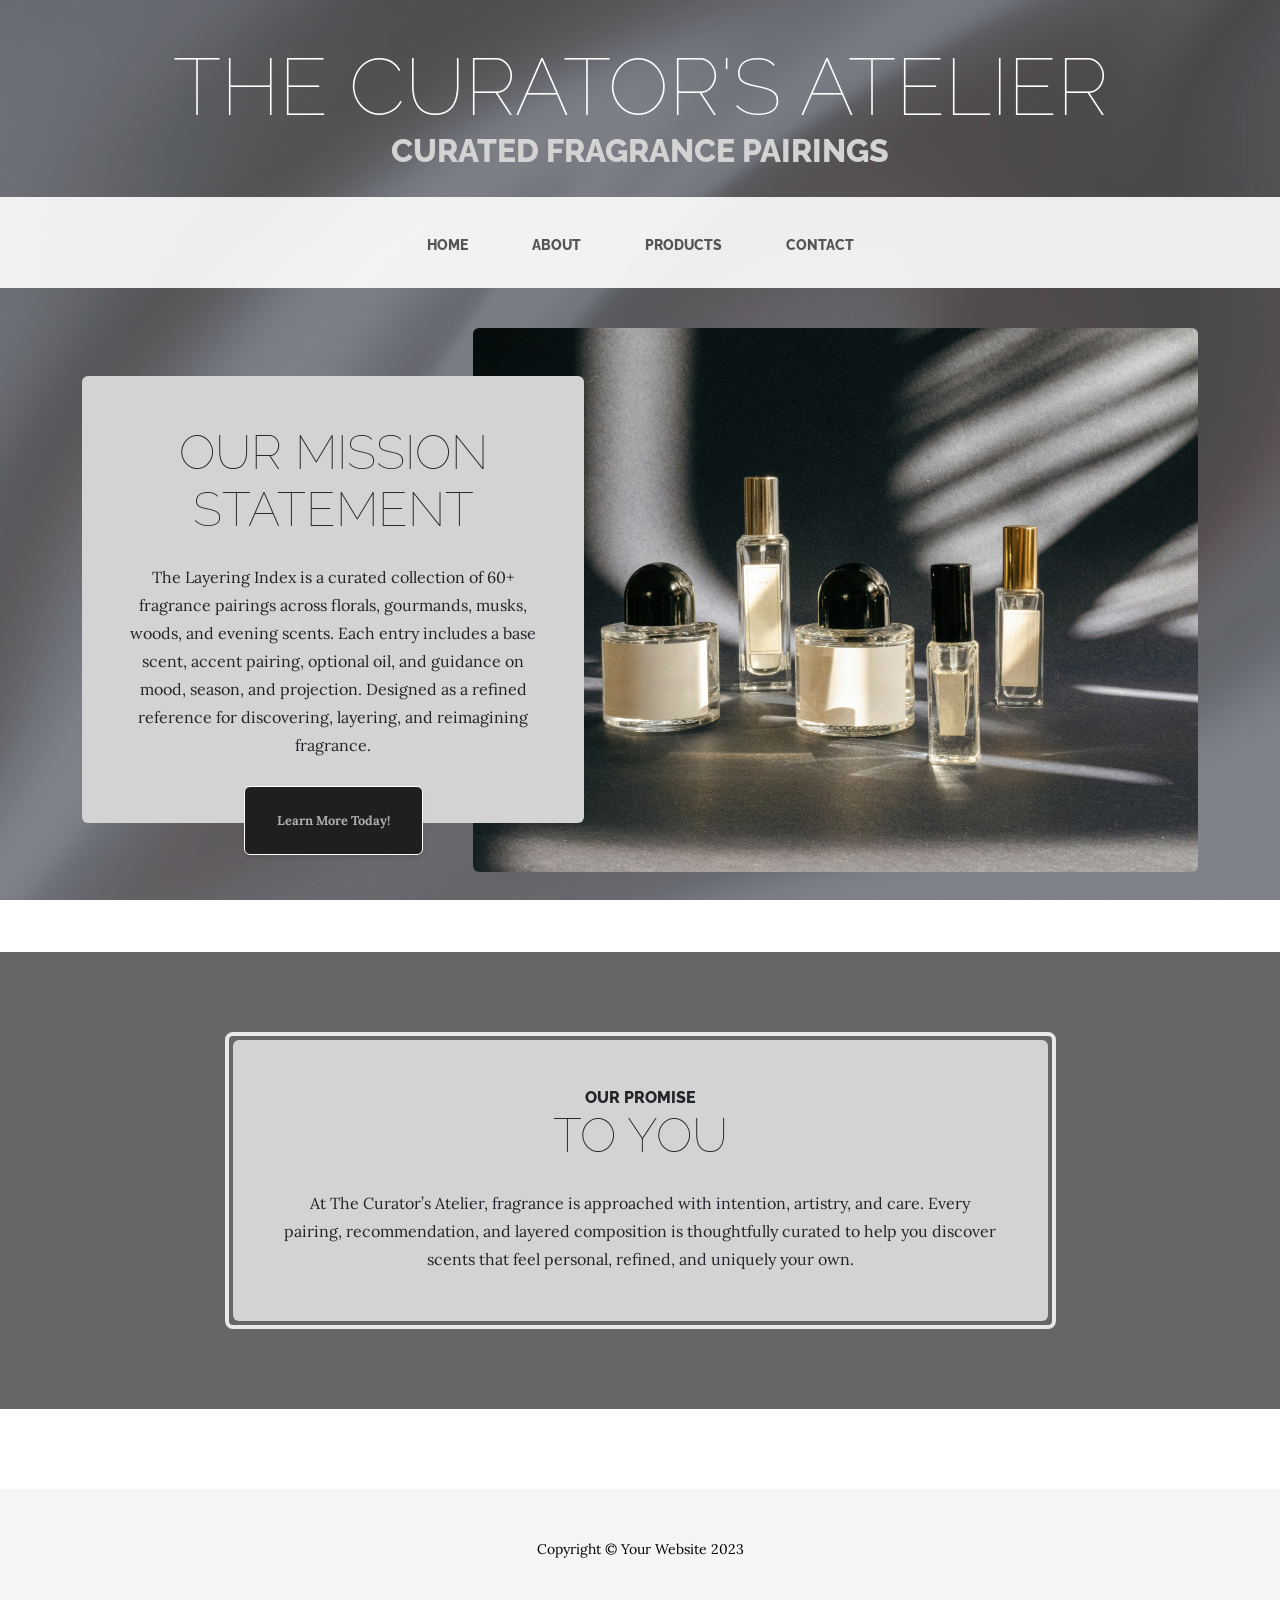
<file: index.html>
<!DOCTYPE html>
<html lang="en">
    <head>
        <meta charset="utf-8" />
        <meta name="viewport" content="width=device-width, initial-scale=1, shrink-to-fit=no" />
        <meta name="description" content="" />
        <meta name="author" content="" />
        <title>The Curator's Atelier</title>
        <link rel="icon" type="image/x-icon" href="assets/favicon.ico" />
        <!-- Google fonts-->
        <link href="https://fonts.googleapis.com/css?family=Raleway:100,100i,200,200i,300,300i,400,400i,500,500i,600,600i,700,700i,800,800i,900,900i" rel="stylesheet" />
        <link href="https://fonts.googleapis.com/css?family=Lora:400,400i,700,700i" rel="stylesheet" />
        <!-- Core theme CSS (includes Bootstrap)-->
        <link href="css/styles.css" rel="stylesheet" />
    </head>
    <body>
        <header>
            <h1 class="site-heading text-center text-faded d-none d-lg-block" style = "margin-top: 55px;">
                
              <span class="site-heading-lower d-block">The Curator's Atelier</span>

<span class="site-heading-upper text-primary d-block mt-3">
    Curated Fragrance Pairings
</span>
            </h1>
        </header>
        <!-- Navigation-->
       <nav class="navbar navbar-expand-lg navbar-dark py-lg-4"
     id="mainNav"
     style="margin-top: -50px;">
            <div class="container" style = "margin-top: 5px;">
                <a class="navbar-brand text-uppercase fw-bold d-lg-none"  style="color: #333333 !important;" href="index.html">The Curator's Atelier</a>
                <button class="navbar-toggler" type="button" data-bs-toggle="collapse" data-bs-target="#navbarSupportedContent" aria-controls="navbarSupportedContent" aria-expanded="false" aria-label="Toggle navigation"><span class="navbar-toggler-icon"></span></button>
                <div class="collapse navbar-collapse" id="navbarSupportedContent"  >
                   
    <ul class="navbar-nav mx-auto">

        <li class="nav-item px-lg-4">
            <a class="nav-link text-uppercase"
               href="index.html"
               style="color: #555555 !important;">
               Home
            </a>
        </li>

          <li class="nav-item px-lg-4">
            <a class="nav-link text-uppercase"
               href="about.html"
               style="color: #555555 !important;">
               About
            </a>
        </li>

        <li class="nav-item px-lg-4">
            <a class="nav-link text-uppercase"
               href="products.html"
               style="color: #555555 !important;">
               Products
            </a>
        </li>

        <li class="nav-item px-lg-4">
            <a class="nav-link text-uppercase"
               href="store.html"
               style="color: #555555 !important;">
               Contact
            </a>
        </li>
        

    </ul>
</div>
                </div>
            </div>
        </nav>
        <section class="page-section clearfix" style="margin-top: 40px;" >
            <div class="container">
                <div class="intro">
      <img class="intro-img img-fluid mb-3 mb-lg-0 rounded"
     src="assets/img/intro.jpg"
     alt="..." />
                    <div class="intro-text left-0 text-center bg-faded p-5 rounded" >
                        <h2 class="section-heading mb-4">
                           <!-- <span class="section-heading-upper">Fresh Coffee</span> -->
                            <span class="section-heading-lower"> Our Mission Statement</span>
                        </h2>
                        <p class="mb-3">The Layering Index is a curated collection of 60+ fragrance pairings across florals, gourmands, musks, woods, and evening scents.

Each entry includes a base scent, accent pairing, optional oil, and guidance on mood, season, and projection.

Designed as a refined reference for discovering, layering, and reimagining fragrance. </p>
                        <div class="intro-button mx-auto"><a class="btn btn-primary btn-xl" href="#!">Learn More Today!</a></div>
                    </div>
                </div>
            </div>
        </section>
        <section class="page-section cta">
            <div class="container">
                <div class="row">
                    <div class="col-xl-9 mx-auto">
                        <div class="cta-inner bg-faded text-center rounded">
                            <h2 class="section-heading mb-4">
                                <span class="section-heading-upper">Our Promise</span>
                                <span class="section-heading-lower">To You</span>
                            </h2>
                            <p class="mb-0">At The Curator’s Atelier, fragrance is approached with intention, artistry, and care. Every pairing, recommendation, and layered composition is thoughtfully curated to help you discover scents that feel personal, refined, and uniquely your own.</p>
                        </div>
                    </div>
                </div>
            </div>
        </section>
        <footer class="footer text-faded text-center py-5">
           <div class="container">
    <p class="m-0 small" style="color: black !important;">
        Copyright © Your Website 2023
    </p>
</div>
        </footer>
        <!-- Bootstrap core JS-->
        <script src="https://cdn.jsdelivr.net/npm/bootstrap@5.2.3/dist/js/bootstrap.bundle.min.js"></script>
        <!-- Core theme JS-->
        <script src="js/scripts.js"></script>
    </body>
</html>
<style>

/* IMAGE comes from LEFT */
.intro-img{
    animation: slideLeft 1.2s ease forwards;
}

/* TEXT comes from RIGHT */
.intro-text{
    animation: slideRight 1.2s ease forwards;
}

/* OUR PROMISE drops from TOP */
.cta-inner{
    animation: slideTop 1.2s ease forwards;
}

/* LEFT ANIMATION */
@keyframes slideLeft{
    from{
        opacity:0;
        transform:translateX(-120px);
    }
    to{
        opacity:1;
        transform:translateX(0);
    }
}

/* RIGHT ANIMATION */
@keyframes slideRight{
    from{
        opacity:0;
        transform:translateX(120px);
    }
    to{
        opacity:1;
        transform:translateX(0);
    }
}

/* TOP ANIMATION */
@keyframes slideTop{
    from{
        opacity:0;
        transform:translateY(-120px);
    }
    to{
        opacity:1;
        transform:translateY(0);
    }
}

</style>

<style>

.intro-img{
    max-width:65%;
    height:auto;
}

/* Phone / smaller screens */
@media (max-width: 768px){

    .intro-img{
        max-width:100%;
    }

}

</style>

<style>

@media (max-width:768px){

    #mainNav{
        margin-top: 15px !important;
    }

}

</style>
<style>

.navbar-toggler{
    border-color:black !important;
}

.navbar-toggler-icon{
    filter: brightness(0);
}

</style>
</file>
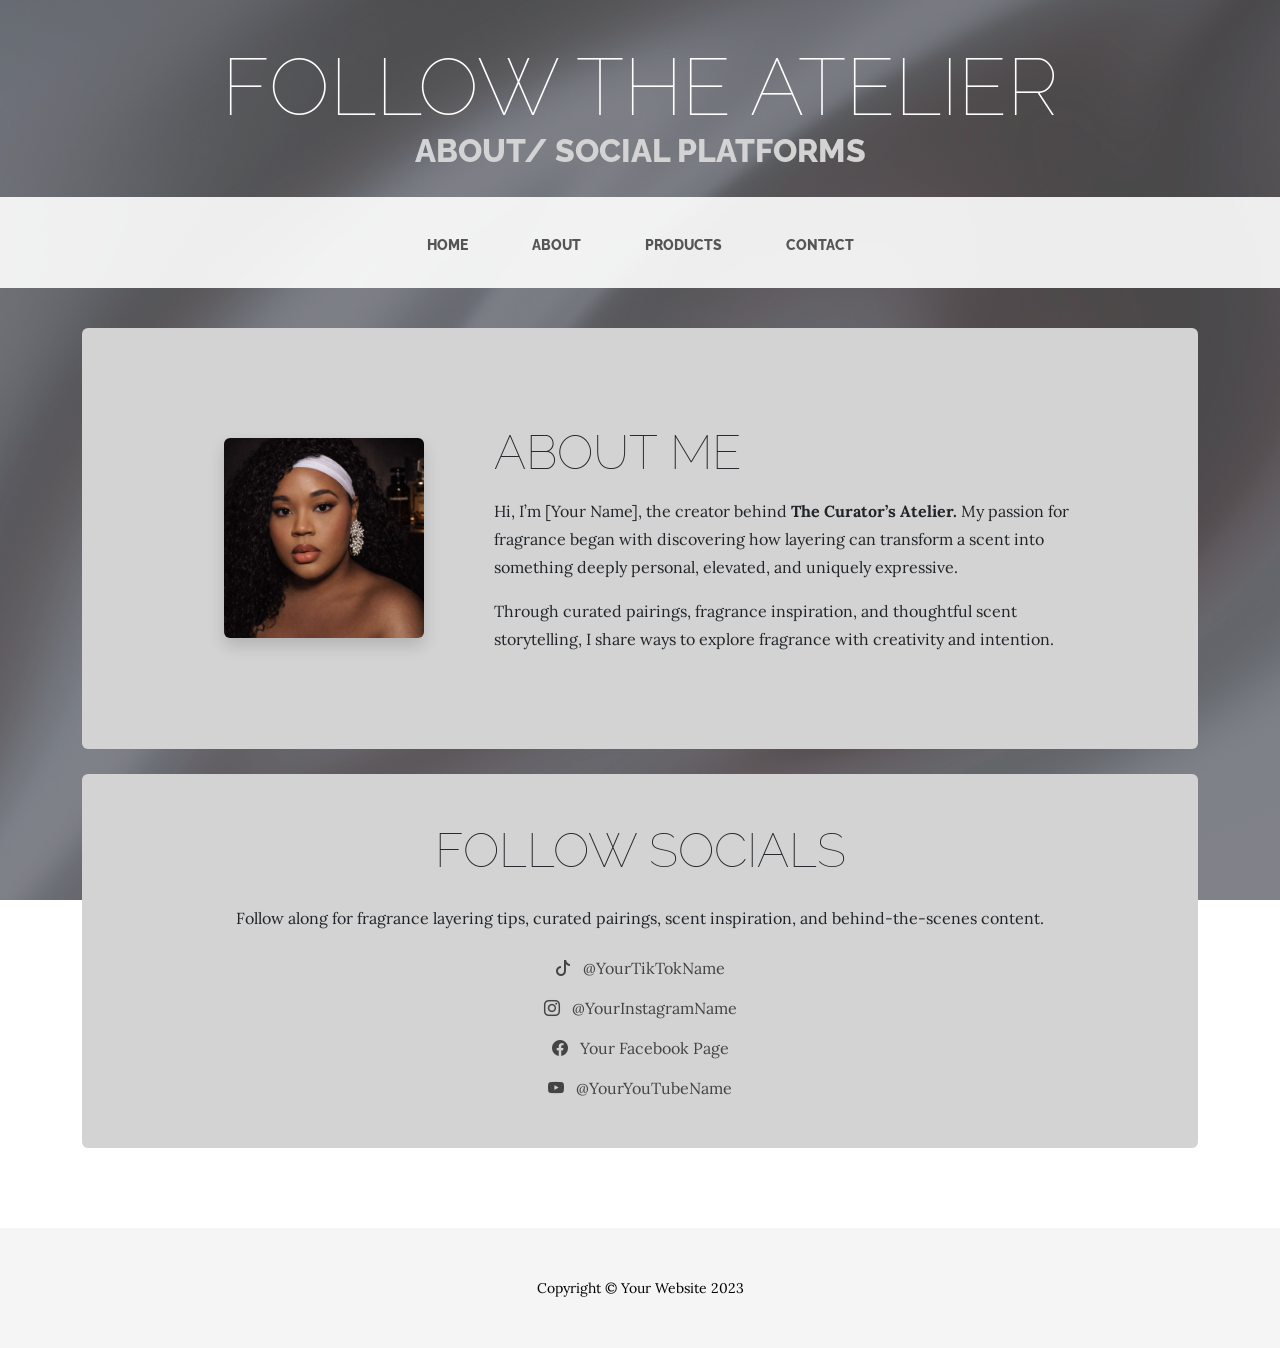
<file: about.html>
<!DOCTYPE html>
<html lang="en">
    <head>
        <meta charset="utf-8" />
        <meta name="viewport" content="width=device-width, initial-scale=1, shrink-to-fit=no" />
        <meta name="description" content="" />
        <meta name="author" content="" />
        <title>The Curator's Atelier</title>
        <link rel="icon" type="image/x-icon" href="assets/favicon.ico" />
        <!-- Google fonts-->
        <link href="https://fonts.googleapis.com/css?family=Raleway:100,100i,200,200i,300,300i,400,400i,500,500i,600,600i,700,700i,800,800i,900,900i" rel="stylesheet" />
        <link href="https://fonts.googleapis.com/css?family=Lora:400,400i,700,700i" rel="stylesheet" />
        <!-- Core theme CSS (includes Bootstrap)-->
         <link rel="stylesheet"
href="https://cdn.jsdelivr.net/npm/bootstrap-icons@1.11.3/font/bootstrap-icons.min.css">
        <link href="css/styles.css" rel="stylesheet" />
    </head>
    <body>
          <header>
            <h1 class="site-heading text-center text-faded d-none d-lg-block" style = "margin-top: 55px;">
                
              <span class="site-heading-lower d-block"> Follow the Atelier</span>

<span class="site-heading-upper text-primary d-block mt-3">
   About/ Social Platforms 
</span>
            </h1>
        </header>
    
          <!-- Navigation-->
       <nav class="navbar navbar-expand-lg navbar-dark py-lg-4"
     id="mainNav"
     style="margin-top: -50px;">
             <div class="container" style = "margin-top: 5px;">
                <a class="navbar-brand text-uppercase fw-bold d-lg-none"  style="color: #333333 !important;" href="index.html">The Curator's Atelier</a>
                <button class="navbar-toggler" type="button" data-bs-toggle="collapse" data-bs-target="#navbarSupportedContent" aria-controls="navbarSupportedContent" aria-expanded="false" aria-label="Toggle navigation"><span class="navbar-toggler-icon"></span></button>
                <div class="collapse navbar-collapse" id="navbarSupportedContent"  >
                   
                   
    <ul class="navbar-nav mx-auto">

        <li class="nav-item px-lg-4">
            <a class="nav-link text-uppercase"
               href="index.html"
               style="color: #555555 !important;">
               Home
            </a>
        </li>

        <li class="nav-item px-lg-4">
            <a class="nav-link text-uppercase"
               href="about.html"
               style="color: #555555 !important;">
               About
            </a>
        </li>

        <li class="nav-item px-lg-4">
            <a class="nav-link text-uppercase"
               href="products.html"
               style="color: #555555 !important;">
               Products
            </a>
        </li>

        <li class="nav-item px-lg-4">
            <a class="nav-link text-uppercase"
               href="store.html"
               style="color: #555555 !important;">
               Contact
            </a>
        </li>
       

    </ul>
</div>
                </div>
            </div>
        </nav>
<section class="page-section clearfix" style="margin-top:40px;">
    <div class="container">
<div class="intro-text2 bg-faded p-5 rounded">

 <div class="intro-text2 bg-faded p-5 rounded">

    <div class="row align-items-center">

        <!-- IMAGE -->
        <div class="col-md-4 text-center">
            <img class="img-fluid rounded-2 shadow"
                 src="assets/img/profile.jpg"
                 alt="Profile Image"
                 style="width:200px; height:200px; object-fit:cover;" />
        </div>

        <!-- TEXT -->
        <div class="col-md-8 text-start">

            <h2 class="section-heading mb-3">
                <span class="section-heading-lower">
                    About Me
                </span>
            </h2>

            <p class="mb-3">
                Hi, I’m [Your Name], the creator behind
                <strong>The Curator’s Atelier.</strong>

                My passion for fragrance began with discovering
                how layering can transform a scent into something
                deeply personal, elevated, and uniquely expressive.
            </p>

            <p class="mb-0">
                Through curated pairings, fragrance inspiration,
                and thoughtful scent storytelling, I share ways
                to explore fragrance with creativity and intention.
            </p>

        </div>

    </div>

</div>
</section>
<section class="page-section clearfix" style="margin-top: -55px;">
    <div class="container">
        <div class="intro reverse-layout">

            

            <div class="intro-text2 text-center bg-faded p-5 rounded">

    <h2 class="section-heading mb-4">
        <span class="section-heading-lower">
            Follow Socials
        </span>
    </h2>

    <p class="mb-4">
        Follow along for fragrance layering tips, curated pairings, scent inspiration, and behind-the-scenes content.
    </p>

   <div class="d-flex flex-column gap-3">

    <a href="YOUR_TIKTOK_LINK"
       target="_blank"
       style="color:#444444; text-decoration:none;">
        <i class="bi bi-tiktok me-2"></i>
        @YourTikTokName
    </a>

    <a href="YOUR_INSTAGRAM_LINK"
       target="_blank"
       style="color:#444444; text-decoration:none;">
        <i class="bi bi-instagram me-2"></i>
        @YourInstagramName
    </a>

    <a href="YOUR_FACEBOOK_LINK"
       target="_blank"
       style="color:#444444; text-decoration:none;">
        <i class="bi bi-facebook me-2"></i>
        Your Facebook Page
    </a>

    <a href="YOUR_YOUTUBE_LINK"
       target="_blank"
       style="color:#444444; text-decoration:none;">
        <i class="bi bi-youtube me-2"></i>
        @YourYouTubeName
    </a>

</div>

</div>
               
            </div>

        </div>
    </div>
</section>
        
        <footer class="footer text-faded text-center py-5">
           <div class="container">
    <p class="m-0 small" style="color: black !important;">
        Copyright © Your Website 2023
    </p>
</div>
        </footer>
        <!-- Bootstrap core JS-->
        <script src="https://cdn.jsdelivr.net/npm/bootstrap@5.2.3/dist/js/bootstrap.bundle.min.js"></script>
        <!-- Core theme JS-->
        <script src="js/scripts.js"></script>
    </body>
</html>

<style>

@media (max-width:768px){

    #mainNav{
        margin-top: 15px !important;
    }

}

</style>
<style>

.navbar-toggler{
    border-color:black !important;
}

.navbar-toggler-icon{
    filter: brightness(0);
}

</style>
</file>
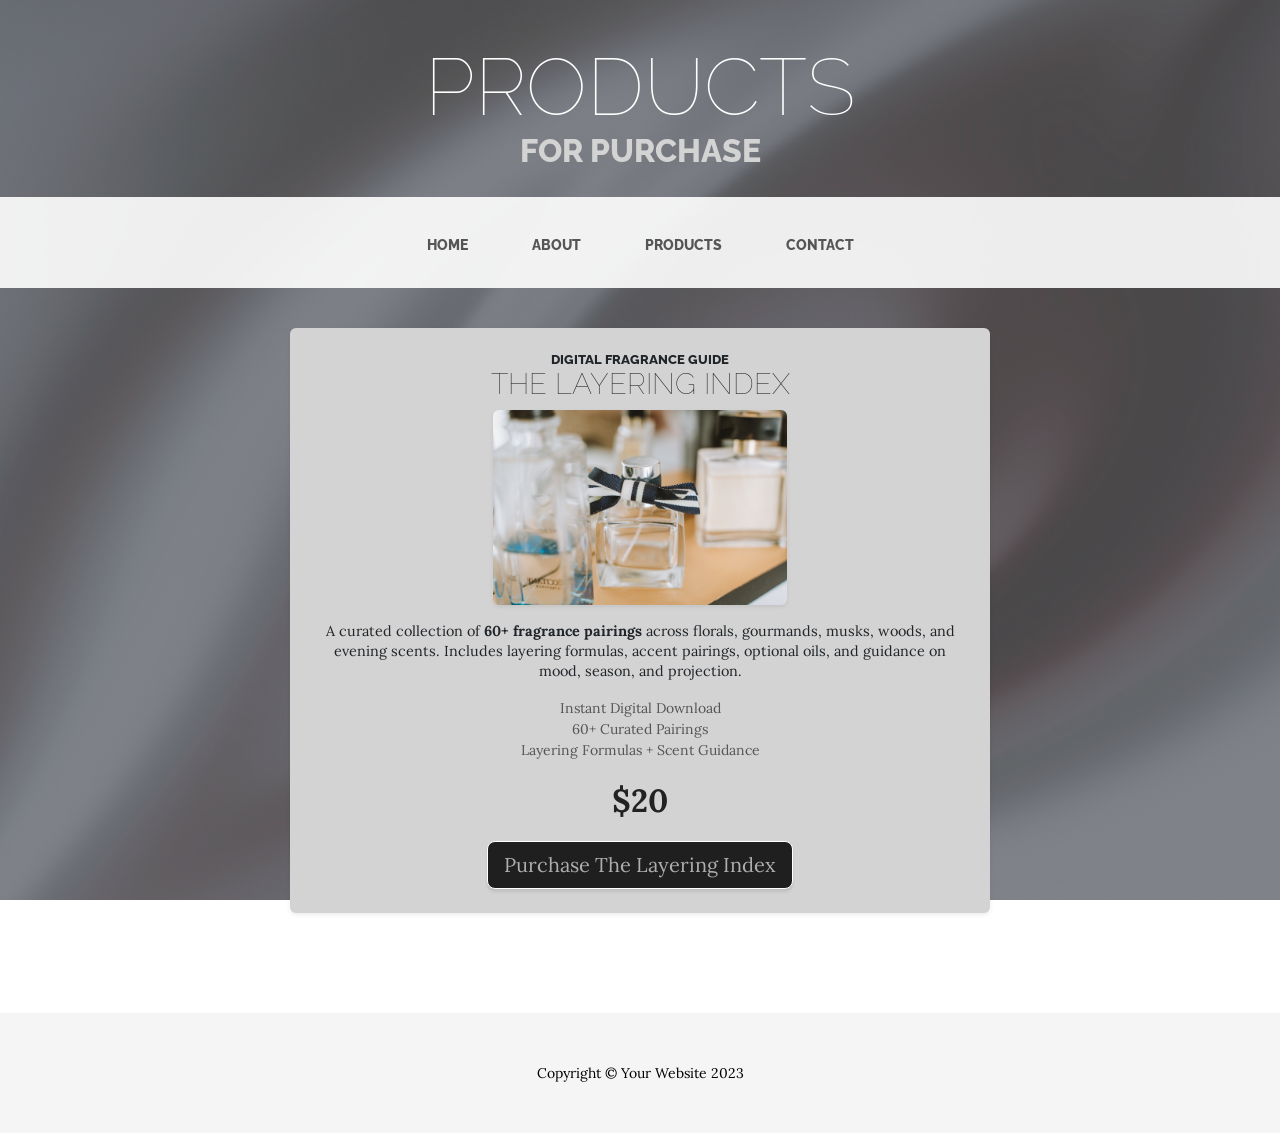
<file: products.html>
<!DOCTYPE html>
<html lang="en">
    <head>
        <meta charset="utf-8" />
        <meta name="viewport" content="width=device-width, initial-scale=1, shrink-to-fit=no" />
        <meta name="description" content="" />
        <meta name="author" content="" />
        <title>The Curator's Atelier</title>
        <link rel="icon" type="image/x-icon" href="assets/favicon.ico" />
        <!-- Google fonts-->
        <link href="https://fonts.googleapis.com/css?family=Raleway:100,100i,200,200i,300,300i,400,400i,500,500i,600,600i,700,700i,800,800i,900,900i" rel="stylesheet" />
        <link href="https://fonts.googleapis.com/css?family=Lora:400,400i,700,700i" rel="stylesheet" />
        <!-- Core theme CSS (includes Bootstrap)-->
        <link href="css/styles.css" rel="stylesheet" />
    </head>
    <body>
            <header>
            <h1 class="site-heading text-center text-faded d-none d-lg-block" style = "margin-top: 55px;">
                
              <span class="site-heading-lower d-block">Products</span>

<span class="site-heading-upper text-primary d-block mt-3">
    For Purchase
</span>
            </h1>
        </header>
        <!-- Navigation-->
       <nav class="navbar navbar-expand-lg navbar-dark py-lg-4"
     id="mainNav"
     style="margin-top: -50px;">
             <div class="container" style = "margin-top: 5px;">
                <a class="navbar-brand text-uppercase fw-bold d-lg-none"  style="color: #333333 !important;" href="index.html">The Curator's Atelier</a>
                <button class="navbar-toggler" type="button" data-bs-toggle="collapse" data-bs-target="#navbarSupportedContent" aria-controls="navbarSupportedContent" aria-expanded="false" aria-label="Toggle navigation"><span class="navbar-toggler-icon"></span></button>
                <div class="collapse navbar-collapse" id="navbarSupportedContent"  >
                   
                   
    <ul class="navbar-nav mx-auto">

        <li class="nav-item px-lg-4">
            <a class="nav-link text-uppercase"
               href="index.html"
               style="color: #555555 !important;">
               Home
            </a>
        </li>

          <li class="nav-item px-lg-4">
            <a class="nav-link text-uppercase"
               href="about.html"
               style="color: #555555 !important;">
               About
            </a>
        </li>

        <li class="nav-item px-lg-4">
            <a class="nav-link text-uppercase"
               href="products.html"
               style="color: #555555 !important;">
               Products
            </a>
        </li>

        <li class="nav-item px-lg-4">
            <a class="nav-link text-uppercase"
               href="store.html"
               style="color: #555555 !important;">
               Contact
            </a>
        </li>
        

    </ul>
</div>
                </div>
            </div>
        </nav>
<section class="page-section" style="padding-top:20px; padding-bottom:20px;  margin-top: 20px;">
  <div class="container">

        <div class="bg-faded rounded p-4 text-center mx-auto shadow-sm"
             style="max-width:700px;">

            <!-- TITLE -->
            <h2 class="section-heading mb-2">

                <span class="section-heading-upper"
                      style="font-size:.8rem;">
                    Digital Fragrance Guide
                </span>

                <span class="section-heading-lower"
                      style="font-size:1.8rem;">
                    The Layering Index
                </span>

            </h2>

            <!-- PRODUCT IMAGE -->
            <img class="rounded img-fluid mb-3 shadow-sm"
                 src="assets/img/products-01.jpg"
                 alt="The Layering Index"
                 style="max-width:45%; height:auto;" />

            <!-- DESCRIPTION -->
            <p class="mb-3"
               style="font-size:.9rem; line-height:1.4;">

                A curated collection of <strong>60+ fragrance pairings</strong>
                across florals, gourmands, musks, woods, and evening scents.

                Includes layering formulas, accent pairings, optional oils,
                and guidance on mood, season, and projection.

            </p>

            <!-- FEATURES -->
            <div class="small mb-3" style="color:#555;">
                Instant Digital Download<br>
                60+ Curated Pairings<br>
                Layering Formulas + Scent Guidance
            </div>

            <!-- PRICE -->
            <div class="mb-3"
                 style="font-size:2rem; font-weight:700; color:#222;">
                $20
            </div>

            <!-- BUTTON -->
            <a class="btn btn-primary btn-lg"
               href="https://stan.store/thecuratorsatelier/p/the-layering-index">
                Purchase The Layering Index
            </a>

        </div>

    </div>
</section>
      
        
        <!--<section class="page-section">
            <div class="container">
                <div class="product-item">
                    <div class="product-item-title d-flex">
                        <div class="bg-faded p-5 d-flex me-auto rounded">
                            <h2 class="section-heading mb-0">
                                <span class="section-heading-upper">Delicious Treats, Good Eats</span>
                                <span class="section-heading-lower">Bakery & Kitchen</span>
                            </h2>
                        </div>
                    </div>
                    <img class="product-item-img mx-auto d-flex rounded img-fluid mb-3 mb-lg-0" src="assets/img/products-02.jpg" alt="..." />
                    <div class="product-item-description d-flex ms-auto">
                        <div class="bg-faded p-5 rounded"><p class="mb-0">Our seasonal menu features delicious snacks, baked goods, and even full meals perfect for breakfast or lunchtime. We source our ingredients from local, oragnic farms whenever possible, alongside premium vendors for specialty goods.</p></div>
                    </div>
                </div>
            </div>
        </section>
        <section class="page-section">
            <div class="container">
                <div class="product-item">
                    <div class="product-item-title d-flex">
                        <div class="bg-faded p-5 d-flex ms-auto rounded">
                            <h2 class="section-heading mb-0">
                                <span class="section-heading-upper">From Around the World</span>
                                <span class="section-heading-lower">Bulk Speciality Blends</span>
                            </h2>
                        </div>
                    </div>
                    <img class="product-item-img mx-auto d-flex rounded img-fluid mb-3 mb-lg-0" src="assets/img/products-03.jpg" alt="..." />
                    <div class="product-item-description d-flex me-auto">
                        <div class="bg-faded p-5 rounded"><p class="mb-0">Travelling the world for the very best quality coffee is something take pride in. When you visit us, you'll always find new blends from around the world, mainly from regions in Central and South America. We sell our blends in smaller to large bulk quantities. Please visit us in person for more details.</p></div>
                    </div>
                </div>
            </div>
        </section>-->
        <footer class="footer text-faded text-center py-5">
           <div class="container">
    <p class="m-0 small" style="color: black !important;">
        Copyright © Your Website 2023
    </p>
</div>
        </footer>
        <!-- Bootstrap core JS-->
        <script src="https://cdn.jsdelivr.net/npm/bootstrap@5.2.3/dist/js/bootstrap.bundle.min.js"></script>
        <!-- Core theme JS-->
        <script src="js/scripts.js"></script>
    </body>
</html>

<style>

@media (max-width:768px){

    #mainNav{
        margin-top: 15px !important;
    }

}

</style>
<style>

.navbar-toggler{
    border-color:black !important;
}

.navbar-toggler-icon{
    filter: brightness(0);
}

</style>
</file>
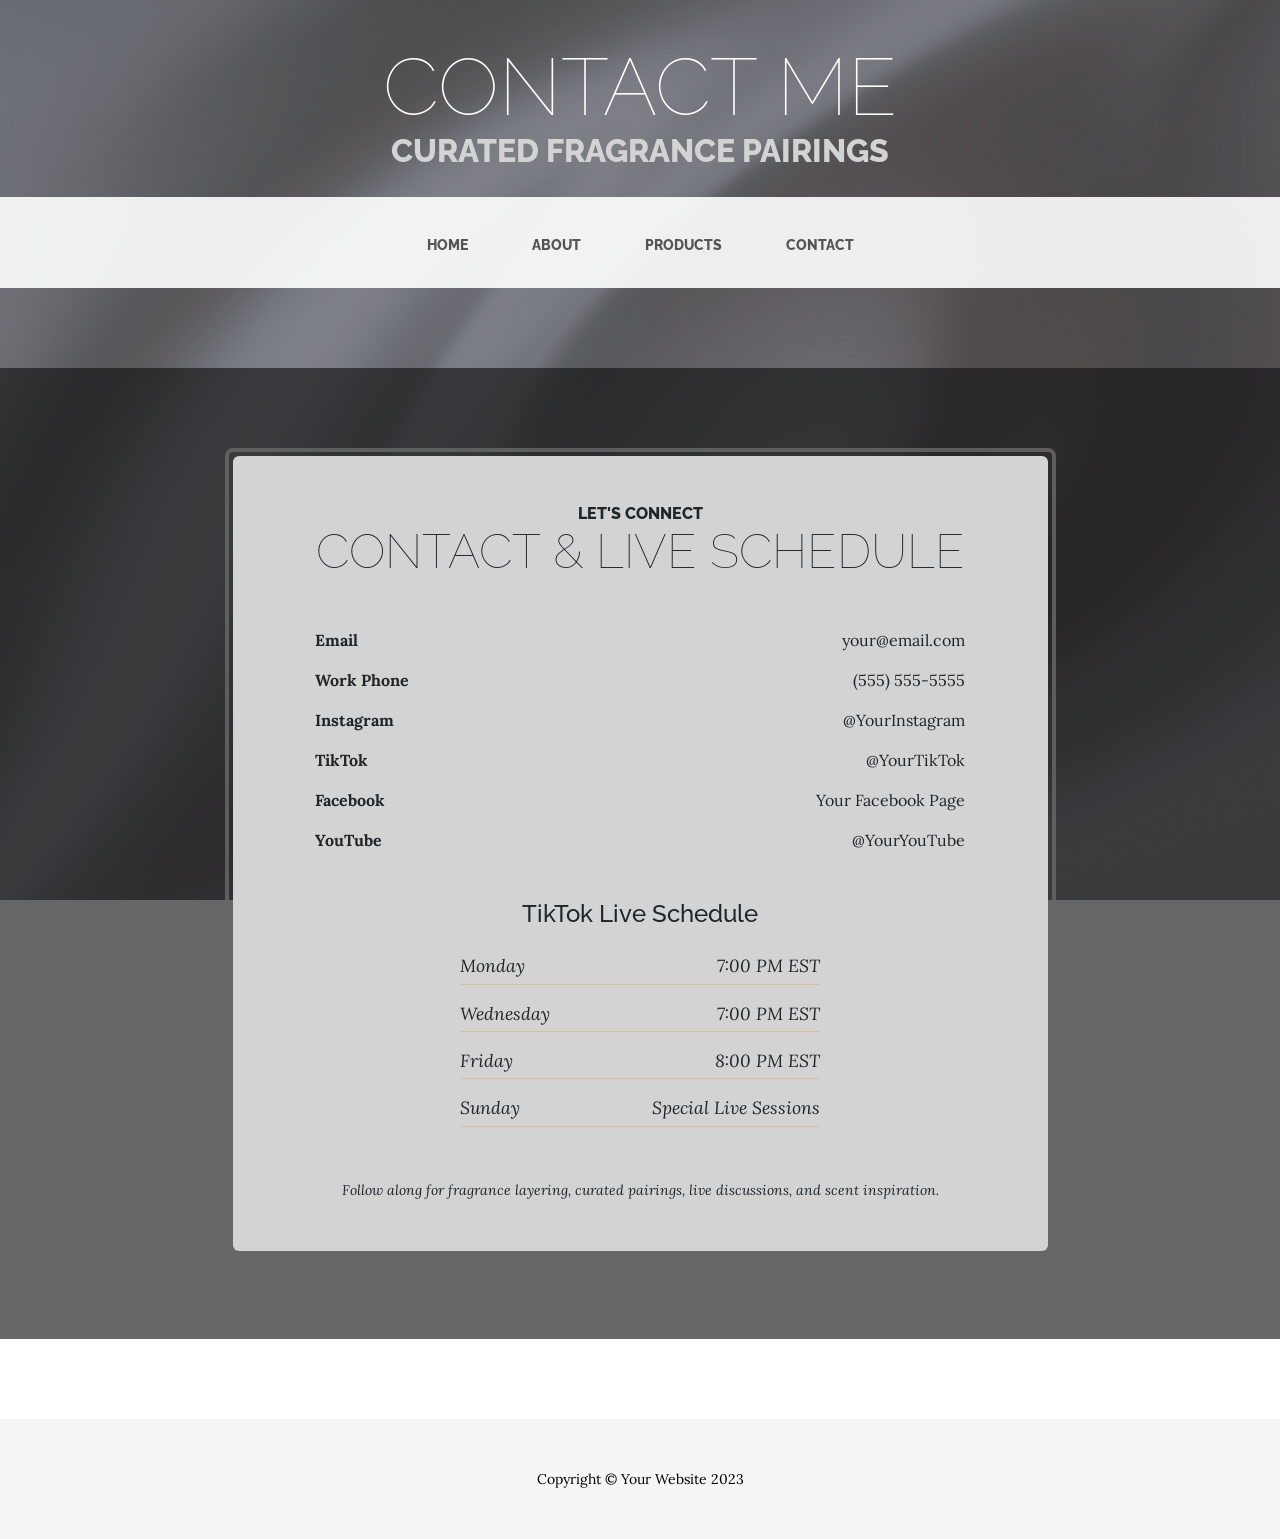
<file: store.html>
<!DOCTYPE html>
<html lang="en">
    <head>
        <meta charset="utf-8" />
        <meta name="viewport" content="width=device-width, initial-scale=1, shrink-to-fit=no" />
        <meta name="description" content="" />
        <meta name="author" content="" />
        <title>The Curator's Atelier</title>
        <link rel="icon" type="image/x-icon" href="assets/favicon.ico" />
        <!-- Google fonts-->
        <link href="https://fonts.googleapis.com/css?family=Raleway:100,100i,200,200i,300,300i,400,400i,500,500i,600,600i,700,700i,800,800i,900,900i" rel="stylesheet" />
        <link href="https://fonts.googleapis.com/css?family=Lora:400,400i,700,700i" rel="stylesheet" />
        <!-- Core theme CSS (includes Bootstrap)-->
        <link href="css/styles.css" rel="stylesheet" />
    </head>
    <body>
       <header>
            <h1 class="site-heading text-center text-faded d-none d-lg-block" style = "margin-top: 55px;">
                
              <span class="site-heading-lower d-block">Contact Me</span>

<span class="site-heading-upper text-primary d-block mt-3">
    Curated Fragrance Pairings
</span>
            </h1>
        </header>
        <!-- Navigation-->
       <nav class="navbar navbar-expand-lg navbar-dark py-lg-4"
     id="mainNav"
     style="margin-top: -50px;">
            <div class="container" style = "margin-top: 5px;">
                <a class="navbar-brand text-uppercase fw-bold d-lg-none"  style="color: #333333 !important;" href="index.html">The Curator's Atelier</a>
                <button class="navbar-toggler" type="button" data-bs-toggle="collapse" data-bs-target="#navbarSupportedContent" aria-controls="navbarSupportedContent" aria-expanded="false" aria-label="Toggle navigation"><span class="navbar-toggler-icon"></span></button>
                <div class="collapse navbar-collapse" id="navbarSupportedContent"  >
                   
    <ul class="navbar-nav mx-auto">

        <li class="nav-item px-lg-4">
            <a class="nav-link text-uppercase"
               href="index.html"
               style="color: #555555 !important;">
               Home
            </a>
        </li>

          <li class="nav-item px-lg-4">
            <a class="nav-link text-uppercase"
               href="about.html"
               style="color: #555555 !important;">
               About
            </a>
        </li>

        <li class="nav-item px-lg-4">
            <a class="nav-link text-uppercase"
               href="products.html"
               style="color: #555555 !important;">
               Products
            </a>
        </li>

        <li class="nav-item px-lg-4">
            <a class="nav-link text-uppercase"
               href="store.html"
               style="color: #555555 !important;">
               Contact
            </a>
        </li>
        

    </ul>
</div>
                </div>
            </div>
        </nav>
               <section class="page-section cta">
    <div class="container">
        <div class="row">
            <div class="col-xl-9 mx-auto">

                <div class="cta-inner bg-faded text-center rounded">

                    <h2 class="section-heading mb-5">
                        <span class="section-heading-upper">
                            Let's Connect
                        </span>

                        <span class="section-heading-lower">
                            Contact & Live Schedule
                        </span>
                    </h2>

                    <!-- Contact Info -->
                    <ul class="list-unstyled mb-5 text-start mx-auto"
                        style="max-width:650px;">

                        <li class="d-flex mb-3">
                            <strong>Email</strong>
                            <span class="ms-auto">
                                your@email.com
                            </span>
                        </li>

                        <li class="d-flex mb-3">
                            <strong>Work Phone</strong>
                            <span class="ms-auto">
                                (555) 555-5555
                            </span>
                        </li>

                        <li class="d-flex mb-3">
                            <strong>Instagram</strong>
                            <span class="ms-auto">
                                @YourInstagram
                            </span>
                        </li>

                        <li class="d-flex mb-3">
                            <strong>TikTok</strong>
                            <span class="ms-auto">
                                @YourTikTok
                            </span>
                        </li>

                        <li class="d-flex mb-3">
                            <strong>Facebook</strong>
                            <span class="ms-auto">
                                Your Facebook Page
                            </span>
                        </li>

                        <li class="d-flex mb-3">
                            <strong>YouTube</strong>
                            <span class="ms-auto">
                                @YourYouTube
                            </span>
                        </li>

                    </ul>

                    <!-- LIVE SCHEDULE -->
                    <h4 class="mb-4">
                        TikTok Live Schedule
                    </h4>

                    <ul class="list-unstyled list-hours mb-5 text-start mx-auto">

                        <li class="list-hours-item d-flex">
                            Monday
                            <span class="ms-auto">
                                7:00 PM EST
                            </span>
                        </li>

                        <li class="list-hours-item d-flex">
                            Wednesday
                            <span class="ms-auto">
                                7:00 PM EST
                            </span>
                        </li>

                        <li class="list-hours-item d-flex">
                            Friday
                            <span class="ms-auto">
                                8:00 PM EST
                            </span>
                        </li>

                        <li class="list-hours-item d-flex">
                            Sunday
                            <span class="ms-auto">
                                Special Live Sessions
                            </span>
                        </li>

                    </ul>

                    <p class="mb-0">
                        <small>
                            <em>
                                Follow along for fragrance layering,
                                curated pairings, live discussions,
                                and scent inspiration.
                            </em>
                        </small>
                    </p>

                </div>

            </div>
        </div>
    </div>
</section>
      
         <footer class="footer text-faded text-center py-5">
           <div class="container">
    <p class="m-0 small" style="color: black !important;">
        Copyright © Your Website 2023
    </p>
</div>
        </footer>
        <!-- Bootstrap core JS-->
        <script src="https://cdn.jsdelivr.net/npm/bootstrap@5.2.3/dist/js/bootstrap.bundle.min.js"></script>
        <!-- Core theme JS-->
        <script src="js/scripts.js"></script>
    </body>
</html>

<style>

/* IMAGE comes from LEFT */
.intro-img{
    animation: slideLeft 1.2s ease forwards;
}

/* TEXT comes from RIGHT */
.intro-text{
    animation: slideRight 1.2s ease forwards;
}

/* OUR PROMISE drops from TOP */
.cta-inner{
    animation: slideTop 1.2s ease forwards;
}


</style>

<style>

.intro-img{
    max-width:65%;
    height:auto;
}

/* Phone / smaller screens */
@media (max-width: 768px){

    .intro-img{
        max-width:100%;
    }

}

</style>

<style>

@media (max-width:768px){

    #mainNav{
        margin-top: 15px !important;
    }

}

</style>
<style>

.navbar-toggler{
    border-color:black !important;
}

.navbar-toggler-icon{
    filter: brightness(0);
}

</style>
</file>
